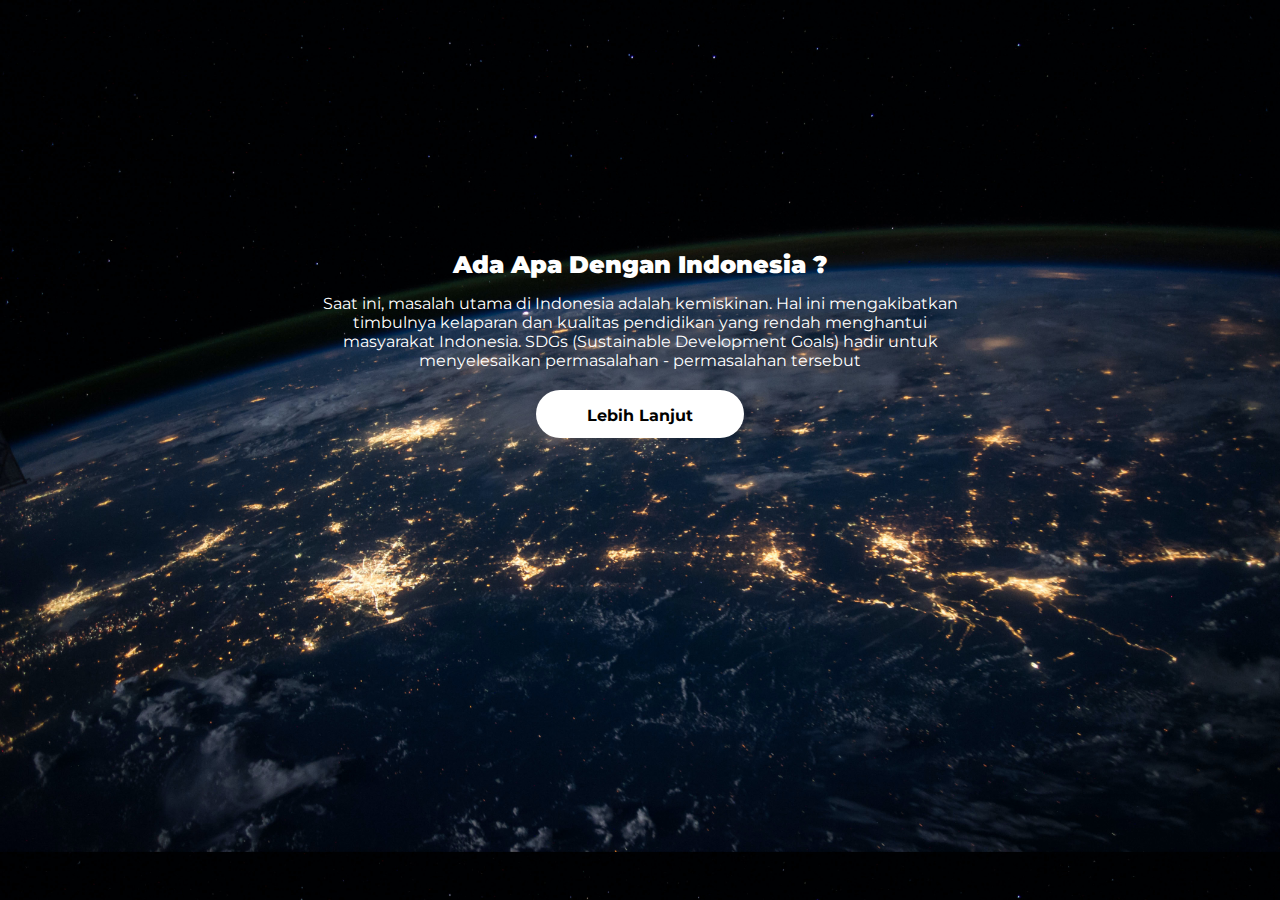
<file: index.html>
<!DOCTYPE html>
<html>
    <head>
        <title>PDB UNAIR</title>
        <meta name="viewport" content="width=device-width, initial-scale=1.0"> 
        <link rel="stylesheet" href="./Components/landing.css">
        <link rel="preconnect" href="https://fonts.googleapis.com">
        <link rel="preconnect" href="https://fonts.gstatic.com" crossorigin>
        <link href="https://fonts.googleapis.com/css2?family=Montserrat:wght@300;400;600&display=swap" rel="stylesheet">
    </head>
    <body>
        <div class="BodyWrapper">
            <div class="Wrapper">
                <div class="Title">
                    <h2><b>Ada Apa Dengan Indonesia ?</b></h2>
                </div>
                <div class="DescriptionWrapper">
                    <div class="Description">
                        <p>Saat ini, masalah utama di Indonesia adalah
                        kemiskinan. Hal ini mengakibatkan timbulnya
                        kelaparan dan kualitas pendidikan yang rendah menghantui
                        masyarakat Indonesia. SDGs (Sustainable Development Goals)
                        hadir untuk menyelesaikan permasalahan - permasalahan tersebut</p>
                    </div>
                </div>
                <div onclick="navigateTo('./landing.html')" class="Button">
                    <p><b>Lebih Lanjut</b></p>
                </div>
            </div>
            <div class="Spacer"></div>
        </div>
    </body>
</html>
<script>
    function navigateTo(url) {
        window.location = url;
    }
</script>
</file>
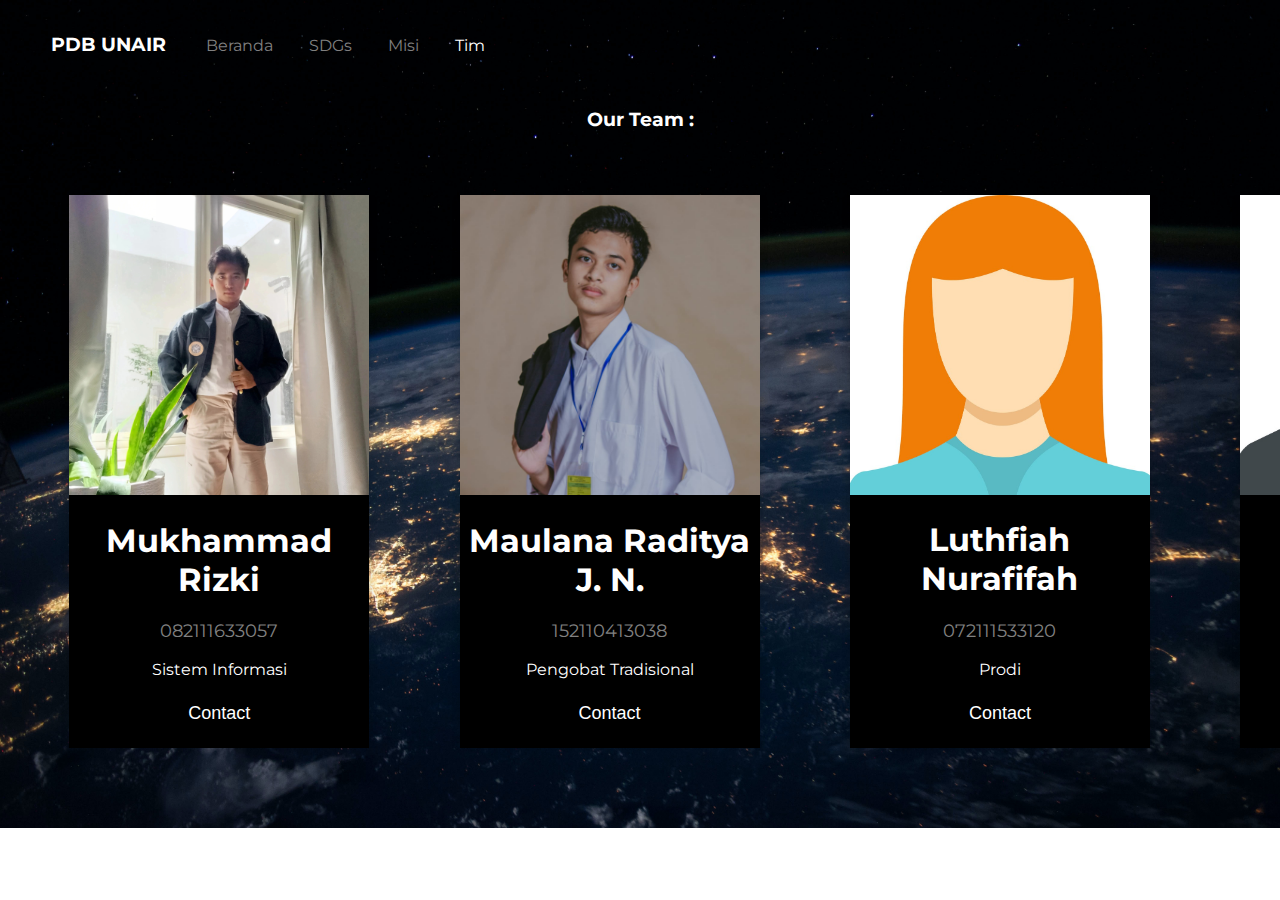
<file: about.html>
<!DOCTYPE html>
<html>
    <head>
        <title>PDB UNAIR - Tim</title>
        <meta name="viewport" content="width=device-width, initial-scale=1.0"> 
        <link rel="stylesheet" href="./Components/navbar.css">
        <link rel="stylesheet" href="./Components/about.css">
        <link rel="stylesheet" href="./Components/aboutcard.css">
        <link rel="preconnect" href="https://fonts.googleapis.com">
        <link rel="preconnect" href="https://fonts.gstatic.com" crossorigin>
        <link rel="stylesheet" href="https://cdnjs.cloudflare.com/ajax/libs/font-awesome/4.7.0/css/font-awesome.min.css">
        <link href="https://fonts.googleapis.com/css2?family=Montserrat:wght@300;400;600&display=swap" rel="stylesheet">
    </head>
    <body>
        <div class="HeaderWrapper">
            <div class="Navbar">
                <a href="./index.html" id="Logo"><b>PDB UNAIR</b></h4>
                <a href="./landing.html">Beranda</a>
                <a href="./sdgs.html">SDGs</a>
                <a href="./mission.html">Misi</a>
                <a href="./about.html" id="Active">Tim</a>
            </div>
            <div id="AboutHeader">
                <p><b>Our Team :</b></p>
            </div>
            <div class="Teams">
                <div class="card" id="Rizki">
                    <img src="./Components/Assets/KWN-RIZKI.jpg" alt="John" style="width:100%">
                    <h1 class="Name">Mukhammad Rizki</h1>
                    <p class="NIM">082111633057</p>
                    <p class="Prodi">Sistem Informasi</p>
                    <p><button onclick="navigateTo('https://www.instagram.com/rizyxy/')">Contact</button></p>
                </div>
                <div class="card" id="Jidan">
                    <img src="./Components/Assets/KWN-JIDAN.jpg" alt="John" style="width:100%">
                    <h1 class="Name">Maulana Raditya J. N.</h1>
                    <p class="NIM">152110413038</p>
                    <p class="Prodi">Pengobat Tradisional</p>
                    <p><button>Contact</button></p>
                </div>
                <div class="card" id="Lutfi">
                    <img src="./Components/Assets/WOMAN-AVATAR.jpg" alt="John" style="width:100%">
                    <h1 class="Name">Luthfiah Nurafifah</h1>
                    <p class="NIM">072111533120</p>
                    <p class="Prodi">Prodi</p>
                    <p><button>Contact</button></p>
                </div>
                <div class="card" id="Hasbi">
                    <img src="./Components/Assets/MAN-AVATAR.jpg" alt="John" style="width:100%">
                    <h1 class="Name">Muhammad Hasbi W. B.</h1>
                    <p class="NIM">052111133256</p>
                    <p class="Prodi">Prodi</p>
                    <p><button>Contact</button></p>
                </div>
                <div class="card" id="Reivy">
                    <img src="./Components/Assets/WOMAN-AVATAR.jpg" alt="John" style="width:100%">
                    <h1 class="Name">Reivy Chelsea L. M.</h1>
                    <p class="NIM">152110713064</p>
                    <p class="Prodi">Prodi</p>
                    <p><button>Contact</button></p>
                </div>
                <div class="card" id="Dita">
                    <img src="./Components/Assets/WOMAN-AVATAR.jpg" alt="John" style="width:100%">
                    <h1 class="Name">Dita Winastiya Pram.</h1>
                    <p class="NIM">122111233012</p>
                    <p class="Prodi">Prodi</p>
                    <p><button>Contact</button></p>
                </div>
                <div class="card" id="Wino">
                    <img src="./Components/Assets/MAN-AVATAR.jpg" alt="John" style="width:100%">
                    <h1 class="Name">Mochammad Aqwino G. G.</h1>
                    <p class="NIM">122111133214</p>
                    <p class="Prodi">Prodi</p>
                    <p><button>Contact</button></p>
                </div>
            </div>
            <div class="Spacer"></div>
        </div>
    </body>
</html>
<script>
    function navigateTo(url) {
        location.replace(url);
    }
</script>
</file>
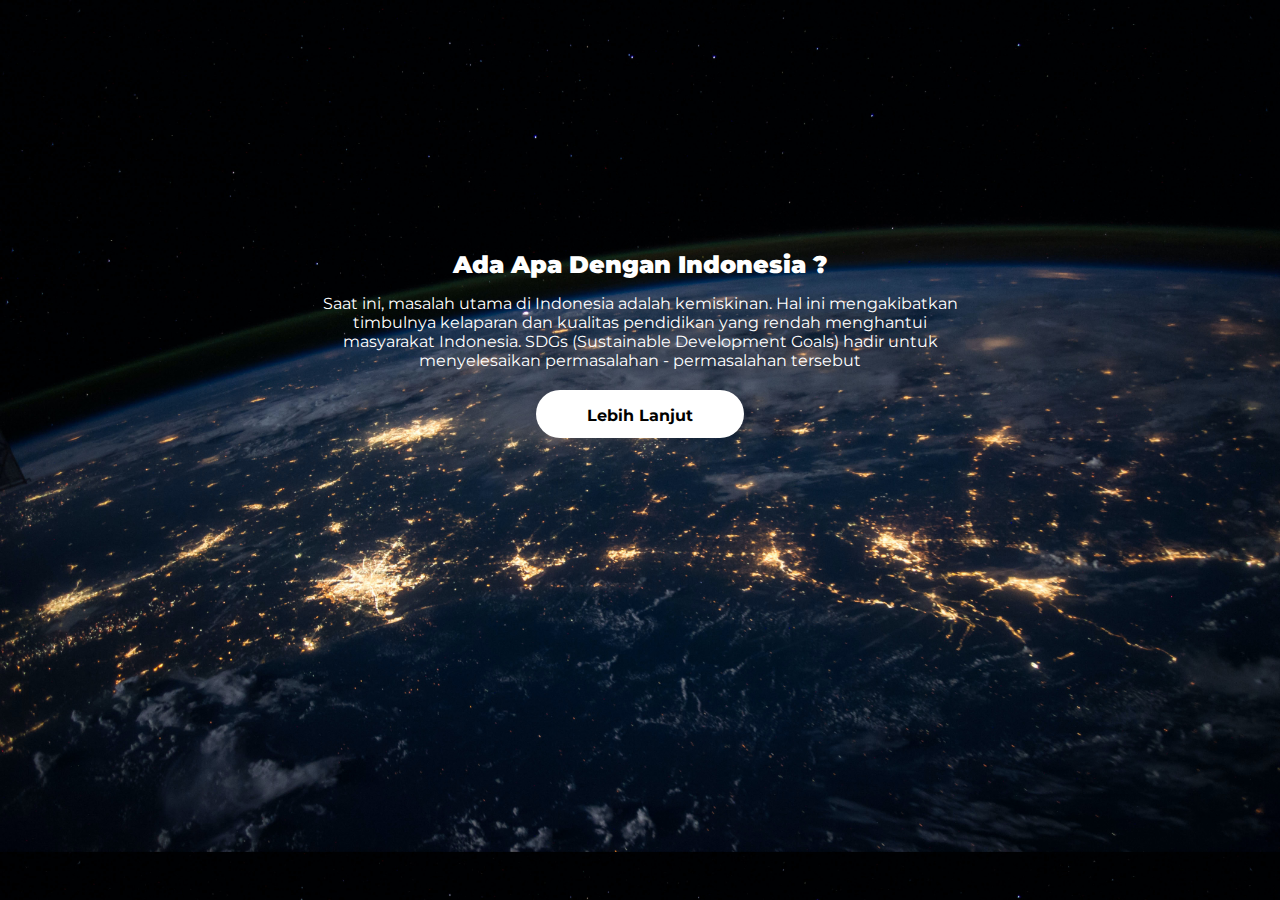
<file: index2.html>
<!DOCTYPE html>
<html>
    <head>
        <title>PDB UNAIR</title>
        <meta name="viewport" content="width=device-width, initial-scale=1.0"> 
        <link rel="stylesheet" href="./Components/landing.css">
        <link rel="preconnect" href="https://fonts.googleapis.com">
        <link rel="preconnect" href="https://fonts.gstatic.com" crossorigin>
        <link href="https://fonts.googleapis.com/css2?family=Montserrat:wght@300;400;600&display=swap" rel="stylesheet">
    </head>
    <body>
        <div class="BodyWrapper">
            <div class="Wrapper">
                <div class="Title">
                    <h2><b>Ada Apa Dengan Indonesia ?</b></h2>
                </div>
                <div class="DescriptionWrapper">
                    <div class="Description">
                        <p>Saat ini, masalah utama di Indonesia adalah
                        kemiskinan. Hal ini mengakibatkan timbulnya
                        kelaparan dan kualitas pendidikan yang rendah menghantui
                        masyarakat Indonesia. SDGs (Sustainable Development Goals)
                        hadir untuk menyelesaikan permasalahan - permasalahan tersebut</p>
                    </div>
                </div>
                <div onclick="navigateTo('./index.html')" class="Button">
                    <p><b>Lebih Lanjut</b></p>
                </div>
            </div>
        </div>
    </body>
</html>
<script>
    function navigateTo(url) {
        window.location = url;
    }
</script>
</file>
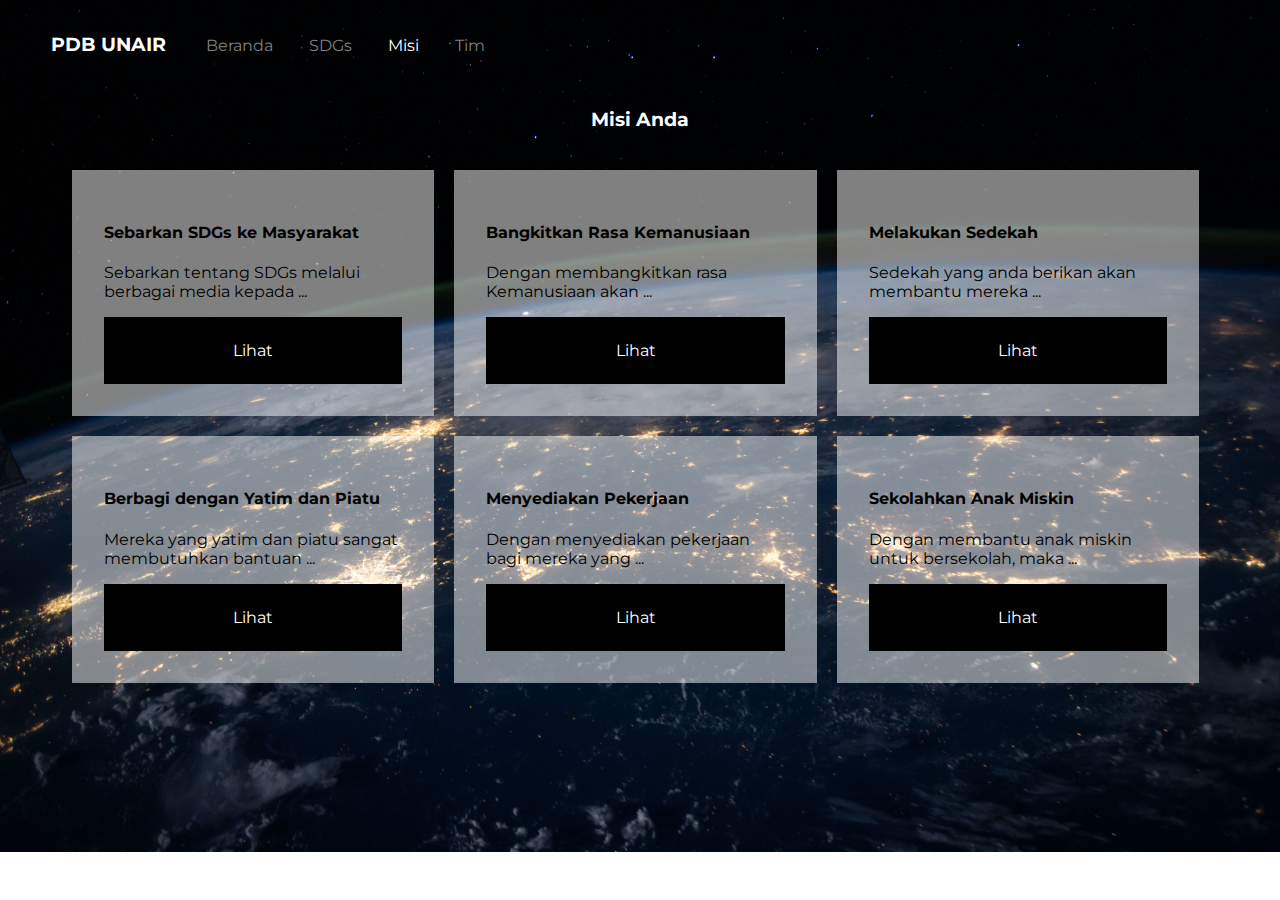
<file: mission.html>
<!DOCTYPE html>
<html>
    <head>
        <title>PDB UNAIR - Misi</title>
        <meta name="viewport" content="width=device-width, initial-scale=1.0"> 
        <link rel="stylesheet" href="./Components/mission.css">
        <link rel="stylesheet" href="./Components/modal.css">
        <link rel="stylesheet" href="./Components/navbar.css">
        <link rel="preconnect" href="https://fonts.googleapis.com">
        <link rel="preconnect" href="https://fonts.gstatic.com" crossorigin>
        <link href="https://fonts.googleapis.com/css2?family=Montserrat:wght@300;400;600&display=swap" rel="stylesheet">
        <script src="./Components/mission.js"></script>
    </head>
    <body>
        <div class="Navbar">
            <a href="./index.html" id="Logo"><b>PDB UNAIR</b></h4>
            <a href="./landing.html">Beranda</a>
            <a href="./sdgs.html">SDGs</a>
            <a href="./mission.html" id="Active">Misi</a>
            <a href="./about.html">Tim</a>
        </div>
        <p class="Title">Misi Anda</p>
        
        <div class="Wrapper">
            <div class="Container">
                <h4>Sebarkan SDGs ke Masyarakat</h4>
                <p>Sebarkan tentang SDGs melalui berbagai media kepada ...</p>
                <div onclick="JavaScript:mission1()" class="DetailButton">
                    <p>Lihat</p>
                </div>
            </div>
            <div class="Container">
                <h4>Bangkitkan Rasa Kemanusiaan</h4>
                <p>Dengan membangkitkan rasa Kemanusiaan akan ...</p>
                <div onclick="JavaScript:mission2()" class="DetailButton">
                    <p>Lihat</p>
                </div>
            </div>
            <div class="Container">
                <h4>Melakukan Sedekah</h4>
                <p>Sedekah yang anda berikan akan membantu mereka ...</p>
                <div onclick="JavaScript:mission3()" class="DetailButton">
                    <p>Lihat</p>
                </div>
            </div>
            <div class="Container">
                <h4>Berbagi dengan Yatim dan Piatu</h4>
                <p>Mereka yang yatim dan piatu sangat membutuhkan bantuan ...</p>
                <div onclick="JavaScript:mission4()" class="DetailButton">
                    <p>Lihat</p>
                </div>
            </div>
            <div class="Container">
                <h4>Menyediakan Pekerjaan</h4>
                <p>Dengan menyediakan pekerjaan bagi mereka yang  ...</p>
                <div onclick="JavaScript:mission5()" class="DetailButton">
                    <p>Lihat</p>
                </div>
            </div>
            <div class="Container">
                <h4>Sekolahkan Anak Miskin</h4>
                <p>Dengan membantu anak miskin untuk bersekolah, maka ...</p>
                <div onclick="JavaScript:mission6()" class="DetailButton">
                    <p>Lihat</p>
                </div>
            </div>
        </div>
        <div class="Spacer"></div>
                <!--Modal-->
                <div id="description" class="modal">

                    <!-- Modal content -->
                    <div class="modal-content">
                        <div class="modal-header">
                          <span onclick="JavaScript:closemodal()" id="close">&times;</span>
                          <h2 id="title">Modal Header</h2>
                        </div>
                        <div class="modal-body">
                          <p id="overview">Some text in the Modal Body</p>
                        </div>
                        <div class="modal-footer">
                          <h3 id = "genre">Saatnya Kamu Beraksi !</h3>
                        </div>
                    </div>
                </div>

    </body>
</html>
</file>
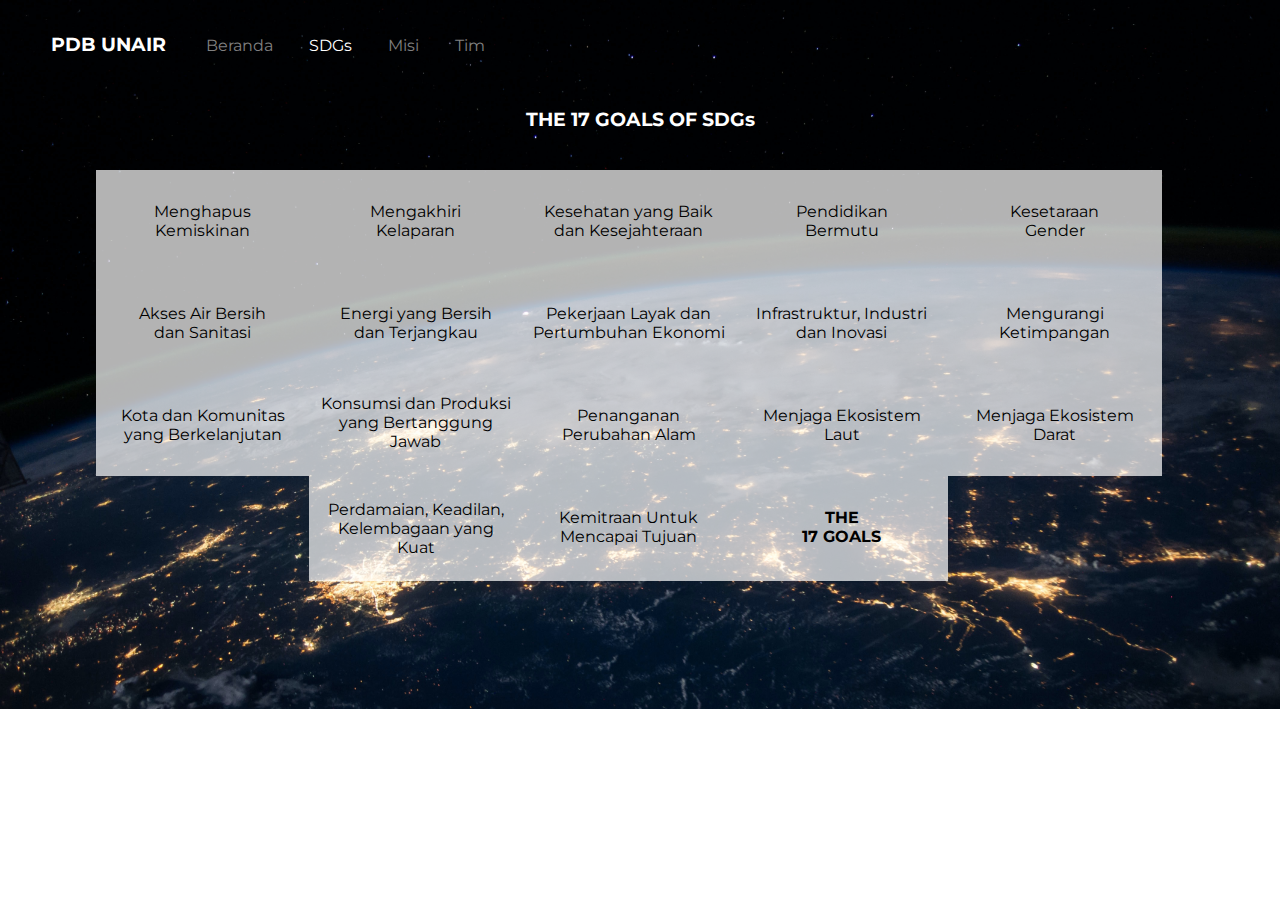
<file: sdgs.html>
<!DOCTYPE html>
<html>
    <head>
        <title>PDB UNAIR - SDGs</title>
        <meta name="viewport" content="width=device-width, initial-scale=1.0"> 
        <link rel="stylesheet" href="./Components/navbar.css">
        <link rel="stylesheet" href="./Components/sdgs.css">
        <link rel="preconnect" href="https://fonts.googleapis.com">
        <link rel="preconnect" href="https://fonts.gstatic.com" crossorigin>
        <link href="https://fonts.googleapis.com/css2?family=Montserrat:wght@300;400;600&display=swap" rel="stylesheet">
    </head>
    <body>
        <div class="HeaderWrapper">
            <div class="Navbar">
                <a href="./index.html" id="Logo"><b>PDB UNAIR</b></h4>
                <a href="./landing.html">Beranda</a>
                <a href="./sdgs.html" id="Active">SDGs</a>
                <a href="./mission.html">Misi</a>
                <a href="./about.html">Tim</a>

            </div>
            <div id="SDGsHeader">
                <p>THE 17 GOALS OF SDGs</p>
            </div>
            <div class="GoalsSDGs">
                <div class="Goal">
                    <p>Menghapus<br>Kemiskinan</p>
                </div>
                <div class="Goal">
                    <p>Mengakhiri<br>Kelaparan</p>
                </div>
                <div class="Goal">
                    <p>Kesehatan yang Baik<br>dan Kesejahteraan</p>
                </div>
                <div class="Goal">
                    <p>Pendidikan<br>Bermutu</p>
                </div>
                <div class="Goal">
                    <p>Kesetaraan<br>Gender</p>
                </div>
                <div class="Goal">
                    <p>Akses Air Bersih<br>dan Sanitasi</p>
                </div>
                <div class="Goal">
                    <P>Energi yang Bersih<br>dan Terjangkau</P>
                </div>
                <div id="PLPE" class="Goal">
                    <p>Pekerjaan Layak dan<br>Pertumbuhan Ekonomi</p>
                </div>
                <div class="Goal">
                    <p>Infrastruktur, Industri<br>dan Inovasi</p>
                </div>
                <div class="Goal">
                    <p>Mengurangi<br>Ketimpangan</p>
                </div>
                <div class="Goal">
                    <p>Kota dan Komunitas<br>yang Berkelanjutan</p>
                </div>
                <div class="Goal" id="RCP">
                    <p>Konsumsi dan Produksi<br>yang Bertanggung Jawab</p>
                </div>
                <div class="Goal">
                    <p>Penanganan<br>Perubahan Alam</p>
                </div>
                <div class="Goal">
                    <p>Menjaga Ekosistem<br>Laut</p>
                </div>
                <div class="Goal">
                    <p>Menjaga Ekosistem<br>Darat</p>
                </div>
                <div class="Goal" id="PJASI">
                    <p>Perdamaian, Keadilan,<br>Kelembagaan yang Kuat</p>
                </div>
                <div class="Goal" id="PFTG">
                    <p>Kemitraan Untuk<br>Mencapai Tujuan</p>
                </div>
                <div class="Goal" id="GoalEnd">
                    <p><b>THE<br>17 GOALS</b></p>
                </div>
            </div>
            <div class="Spacer"></div>
        </div>
    </body>
</html>
</file>
<file: Components/landing.css>
body {
    margin: 0%;
    font-family: 'Montserrat', sans-serif;
    background-image: url(./Assets/LandingBg.jpg);
    background-size: cover;
}

.Wrapper {
    margin-top: 18%;
    text-align: center;
    color: white;
    display: grid;
    grid-template-rows: 3em 7em 3em;
}

.Description{
    margin-left: 20em;
    margin-right: 20em;
}

.Button {
    background-color: white;
    color: black;
    width: 13em;
    border-radius: 30px;
    margin-left: auto;
    margin-right: auto;
}

.Button:hover {
    cursor: pointer;
    background-color: lightgray;
    transform: scale(105%);
}

@media screen and (max-width:1200px) {
    body {
        background-repeat: no-repeat;
        background-size: 200%;
    }

    .Wrapper {
        margin-top: 30%;
        grid-template-rows: 3em 7em 3em;
    }

    .Description {
        margin-left: 5em;
        margin-right: 5em;
    }
}

@media screen and (max-width:700px) {
    body {
        background-image: none;
        background-color: black;
    }

    .Wrapper {
        margin-top: 40%;
        grid-template-rows: 5em 13em 7.5em;
    }

    .Description {
        margin-left: 5em;
        margin-right: 5em;
    }

    .Button {
        margin-top: 4em;
    }

    .Spacer {
        padding: 1em;
    }
}
</file>
<file: Components/navbar.css>
#Logo {
    font-size: larger;
    color: white;
}

#Active {
    color: white;
}

.Navbar {
    padding: 2em;
}

.Navbar a {
    margin: 1em;
    color: gray;
    text-decoration: none;
}

.Navbar a:hover {
    color: white;
}

@media screen and (max-width:700px) {
    #Active {
        color: black;
    }
}
</file>
<file: Components/about.css>
body {
    margin: 0%;
    padding: 0%;
    font-family: 'Montserrat', sans-serif;
}

.HeaderWrapper {
    color: white;
    background-image: url(./Assets/LandingBg.jpg);
    background-repeat: no-repeat;
    background-size: cover;
    position: relative;
}

#AboutHeader {
    font-size: larger;
    text-align: center;
}

.Teams {
    display: grid;
    grid-template-columns: repeat(7, 30%);
    overflow: auto;
    row-gap: 5em;
    column-gap: 1em;
    margin-left: 2em;
    margin-top: 4em;
}

body::-webkit-scrollbar {
    display: none;
}

.Teams::-webkit-scrollbar {
    display: none;
}

.Card {
    background:rgba(255, 255, 255, 0.3);
    padding: 2em;
}

.Spacer {
    padding: 2.5em;
}

@media screen and (max-width: 700px) {
    .Teams {
        grid-template-columns: 70% 70% 70% 70% 70% 70% 70%;
    }

    .Navbar {
        display: grid;
        text-align: center;
    }

    .Navbar a {
        padding: 1em;
    }

    #Active {
        background-color: white;
        color: black;
        padding: 1em;
    }

    .Navbar a:hover {
        background-color: lightgray;
        padding: 1em;
    }
}

@media screen and (max-width: 600px) {
    .Teams {
        grid-template-columns: repeat(7, 90%);
    }
}
</file>
<file: Components/aboutcard.css>
.card {
    box-shadow: 0 4px 8px 0 rgba(0, 0, 0, 0.2);
    max-width: 300px;
    margin: auto;
    text-align: center;
    background-color: black;
    width: 100%;
  }

  
  .NIM {
    color: grey;
    font-size: 18px;
  }
  
  button {
    border: none;
    outline: 0;
    display: inline-block;
    padding: 8px;
    color: white;
    background-color: #000;
    text-align: center;
    cursor: pointer;
    width: 100%;
    font-size: 18px;
  }
  
.social {
    text-decoration: none;
    font-size: 22px;
    color: white;
 }
  
  button:hover, a:hover {
    opacity: 0.7;
  }
</file>
<file: Components/mission.css>
body {
    margin: 0%;
    padding: 0%;
    font-family: 'Montserrat', sans-serif;
    color: white;
    background-image: url(./Assets/LandingBg.jpg);
    background-repeat: no-repeat;
    background-size: cover;
}

.Title {
    font-size: larger;
    font-weight: bolder;
    text-align: center;
    margin-bottom: 2em;
}

.ContentWrapper {
    display: grid;
    grid-template-columns: 15% 15%;
    row-gap: 1em;
    margin-top: 5em;
    margin-left: 35em;
}

.Head {
    background-color: white;
    margin-left: 0.7em;
    margin-bottom: 5px;
    padding: 1em;
    max-width: 1px;
    border-radius: 50px;
}

.Body {
    background-color: white;
    padding: 1.7em;
    max-width: 0.1px;
    height: 15px;
    border-radius: 50px 50px 0px 0px;
}

#Caption {
    margin-right: 3.5em ;
    text-align: center;
    grid-column: 1/3;
}

.Wrapper {
    margin-left: 4.5em;
    display: grid;
    grid-template-columns: 30% 30% 30%;
    column-gap: 20px;
    row-gap: 20px;
}

.Container {
    background:rgba(255, 255, 255, 0.5);
    color:black;
    padding: 2em;
}

.DetailButton {
    background-color: black;
    color: white;
    padding: 0.5em;
    text-align: center;
}

.DetailButton:hover {
    background:rgba(0, 0, 0, 0.5);
    cursor: pointer;
}

.Spacer {
    padding: 2em;
}



@media screen and (max-width: 1200px) {

    .Navbar {
        display: grid;
        text-align: center;
    }

    .Navbar a {
        padding: 1em;
    }

    #Active {
        background-color: white;
        color: black;
        padding: 1em;
    }

    .Navbar a:hover {
        background-color: lightgray;
        padding: 1em;
    }

    .Wrapper {
        display: grid;
        grid-template-columns: 100%;
        row-gap: 0%;
        margin-left: 0%;
    }
}
</file>
<file: Components/modal.css>
.modal {
    display: none; /* Hidden by default */
    position: fixed; /* Stay in place */
    z-index: 1; /* Sit on top */
    padding-top: 100px; /* Location of the box */
    left: 0;
    top: 0;
    width: 100%; /* Full width */
    height: 100%; /* Full height */
    overflow: auto; /* Enable scroll if needed */
    background-color: rgb(0,0,0); /* Fallback color */
    background-color: rgba(0,0,0,0.4); /* Black w/ opacity */
  }
  
  /* Modal Content/Box */
  .modal-content {
    position: relative;
    background: rgba(255, 255, 255, 0.8);
    color: black;
    margin: auto;
    padding: 0;
    width: 80%;
    box-shadow: 0 4px 8px 0 rgba(0,0,0,0.2),0 6px 20px 0 rgba(0,0,0,0.19);
    animation-name: animatetop;
    animation-duration: 0.4s
  }
  

  .modal-header {
    padding: 2px 16px;
    background: rgba(0, 0, 0, 0.8);
    color: white;
  }
  
  /* Modal Body */
  .modal-body {padding: 2px 16px;}
  
  /* Modal Footer */
  .modal-footer {
    padding: 2px 16px;
    background:rgba(0, 0, 0, 0.8);
    color: white;
  }

  #rating {
      font-weight: bold;
  }

  @-webkit-keyframes animatetop {
    from {top:-300px; opacity:0} 
    to {top:0; opacity:1}
  }
  
  @keyframes animatetop {
    from {top:-300px; opacity:0}
    to {top:0; opacity:1}
  }
  
  #close {
    color: #aaa;
    float: right;
    font-size: 28px;
    font-weight: bold;
  }
  
  #close:hover,
  #close:focus {
    color: black;
    text-decoration: none;
    cursor: pointer;
  }

  #genre {
      font-weight: 100;
      font-size: medium;
  }
</file>
<file: Components/sdgs.css>
body {
    margin: 0%;
    padding: 0%;
    font-family: 'Montserrat', sans-serif;
}

.HeaderWrapper {
    color: white;
    background-image: url(./Assets/LandingBg.jpg);
    background-repeat: no-repeat;
    background-size: cover;
    position: relative;
}

#SDGsHeader {
    text-align: center;
    font-size: larger;
    font-weight: bolder;
    margin-bottom: 2em;
}

.GoalsSDGs {
    text-align: center;
    display: grid;
    grid-template-columns: 18% 18% 18% 18% 18%;
    margin-left: 6em;
    margin-bottom: 3em;
}

.Goal {
    padding: 1em;
    background:rgba(255, 255, 255, 0.7);
    color: black;
    text-align: center;
}

.Goal:hover {
    background:rgba(255, 255, 255, 0.5);
    cursor: pointer;
}

#RCP {
    padding: 0.3em;
}

#PJASI {
    padding: 0.5em;
    grid-column: 2/3;
}

#PFTG {
    grid-column: 3/4;
}

#PLPE {
    padding: 0.5em;
    padding-top: 1em;
}

#GoalEnd:hover {
    background:rgba(255, 255, 255, 0.7);
}


.Spacer {
    padding: 2.5em;
}

@media screen and (max-width: 700px) {
    .GoalsSDGs {
        display: grid;
        grid-template-columns: 100%;
        margin-left: 0%;
        margin-right: 0%;
    }

    .Navbar {
        display: grid;
        text-align: center;
    }

    .Navbar a {
        padding: 1em;
    }

    #Active {
        background-color: white;
        color: black;
        padding: 1em;
    }

    .Navbar a:hover {
        background-color: lightgray;
        padding: 1em;
    }

    #PJASI {
        grid-column: 1/2;
    }
    
    #PFTG {
        grid-column: 1/2;
    }
}
</file>
